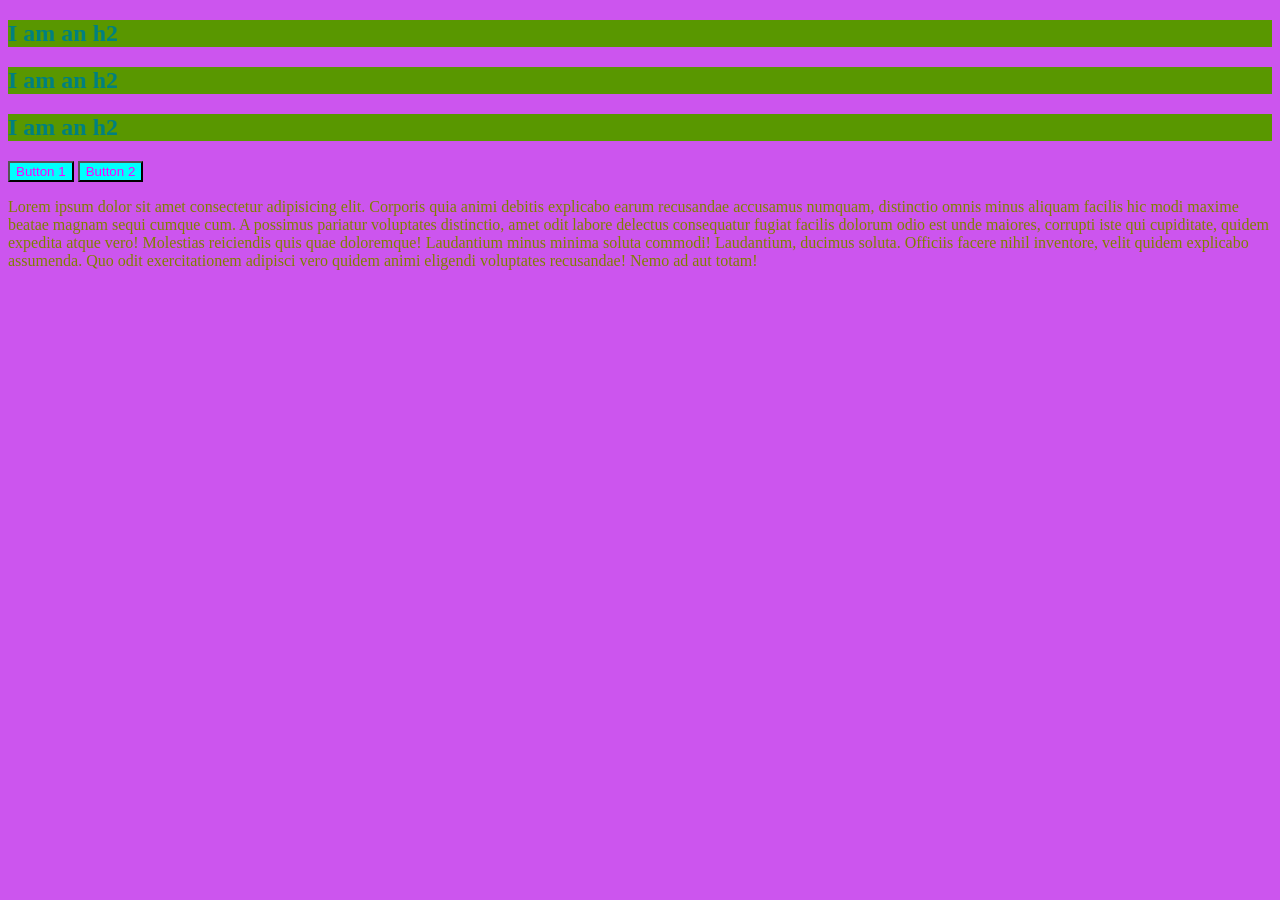
<file: 03-css-basics/index.html>
<!DOCTYPE html>
<html lang="en">

<head>
    <meta charset="UTF-8">
    <meta name="viewport" content="width=device-width, initial-scale=1.0">
    <title>Document</title>
    <link rel="stylesheet" href="app.css">
</head>

<body>
    <h2>I am an h2</h2>
    <h2>I am an h2</h2>
    <h2>I am an h2</h2>
    <button>Button 1</button>
    <button>Button 2</button>
    <p>Lorem ipsum dolor sit amet consectetur adipisicing elit. Corporis quia animi debitis explicabo earum recusandae accusamus numquam, distinctio omnis minus aliquam facilis hic modi maxime beatae magnam sequi cumque cum.
    A possimus pariatur voluptates distinctio, amet odit labore delectus consequatur fugiat facilis dolorum odio est unde maiores, corrupti iste qui cupiditate, quidem expedita atque vero! Molestias reiciendis quis quae doloremque!
    Laudantium minus minima soluta commodi! Laudantium, ducimus soluta. Officiis facere nihil inventore, velit quidem explicabo assumenda. Quo odit exercitationem adipisci vero quidem animi eligendi voluptates recusandae! Nemo ad aut totam!</p>
</body>

</html>
</file>
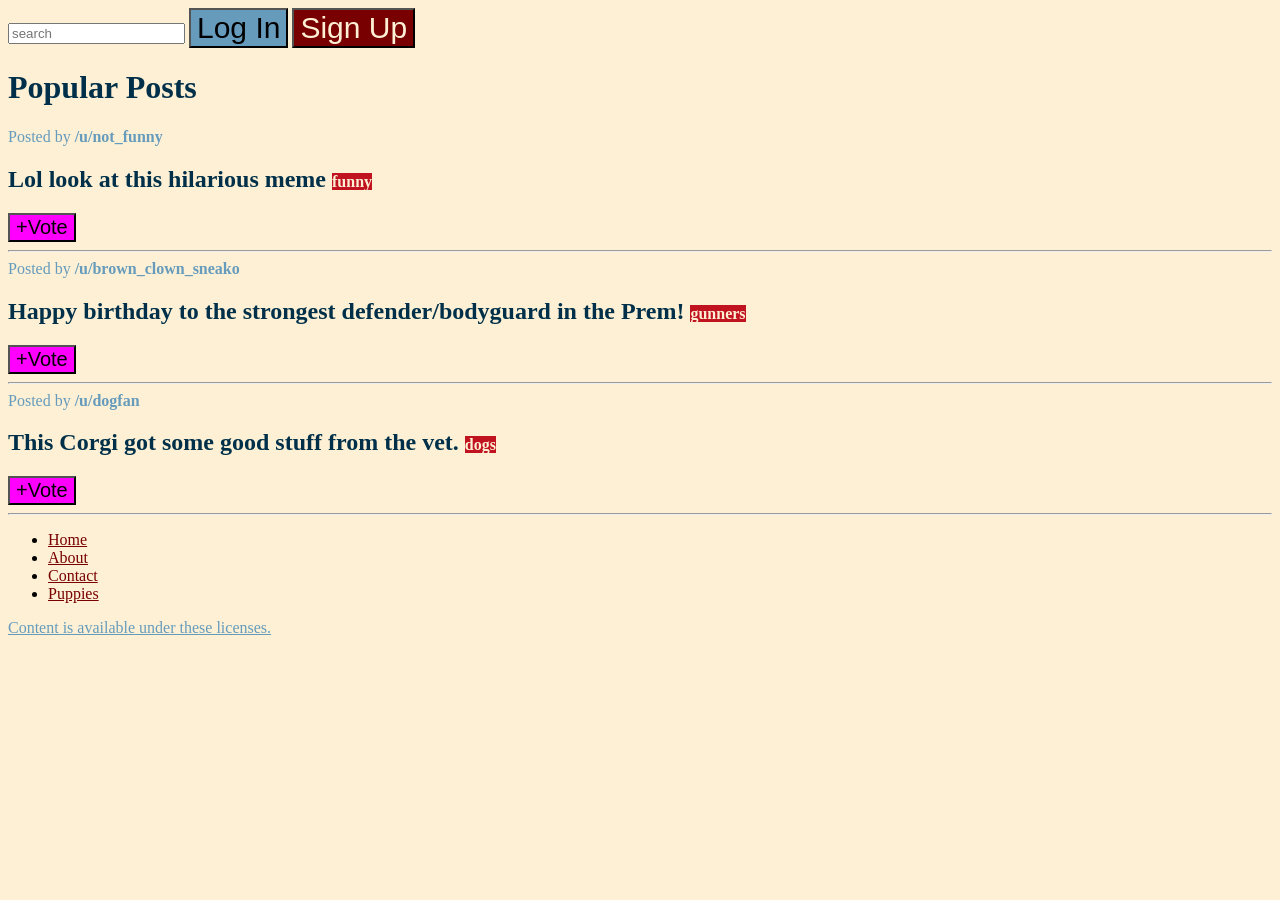
<file: 04-css_selectors/index.html>
<!DOCTYPE html>
<html lang="en">

<head>
    <meta charset="UTF-8">
    <meta name="viewport" content="width=device-width, initial-scale=1.0">
    <title>CSS Selectors</title>
    <link rel="stylesheet" href="app.css">
</head>

<body>
    <nav>
        <input type="text" placeholder="search">
        <button>Log In</button>
        <button id="signup">Sign Up</button>
    </nav>
    <main>
        <h1>Popular Posts</h1>
        <section class="post">
            <span>Posted by <a href="#213adas">/u/not_funny</a></span>
            <h2>Lol look at this hilarious meme <span  class="tag">funny</span></h2>
            <button>+Vote</button>
            <hr>
        </section>
        <section class="post">
            <span>Posted by <a href="#345adas">/u/brown_clown_sneako</a></span>
            <h2>Happy birthday to the strongest defender/bodyguard in the Prem! <span class="tag">gunners</span></h2>
            <button>+Vote</button>
            <hr>
        </section>
        <section class="post">
            <span>Posted by <a href="#981adas">/u/dogfan</a></span>
            <h2>This Corgi got some good stuff from the vet. <span class="tag">dogs</span></h2>
            <button>+Vote</button>
            <hr>
        </section>
    </main>
    <footer>
        <nav>
            <ul>
                <li>
                    <a href="#home">Home</a>
                </li>
                <li>
                    <a href="#about">About</a>
                </li>
                <li>
                    <a href="#contact">Contact</a>
                </li>
                <li>
                    <a href="#puppies">Puppies</a>
                </li>
            </ul>
        </nav>
        <a href="#license">Content is available under these licenses.</a>
    </footer>

</body>

</html>
</file>
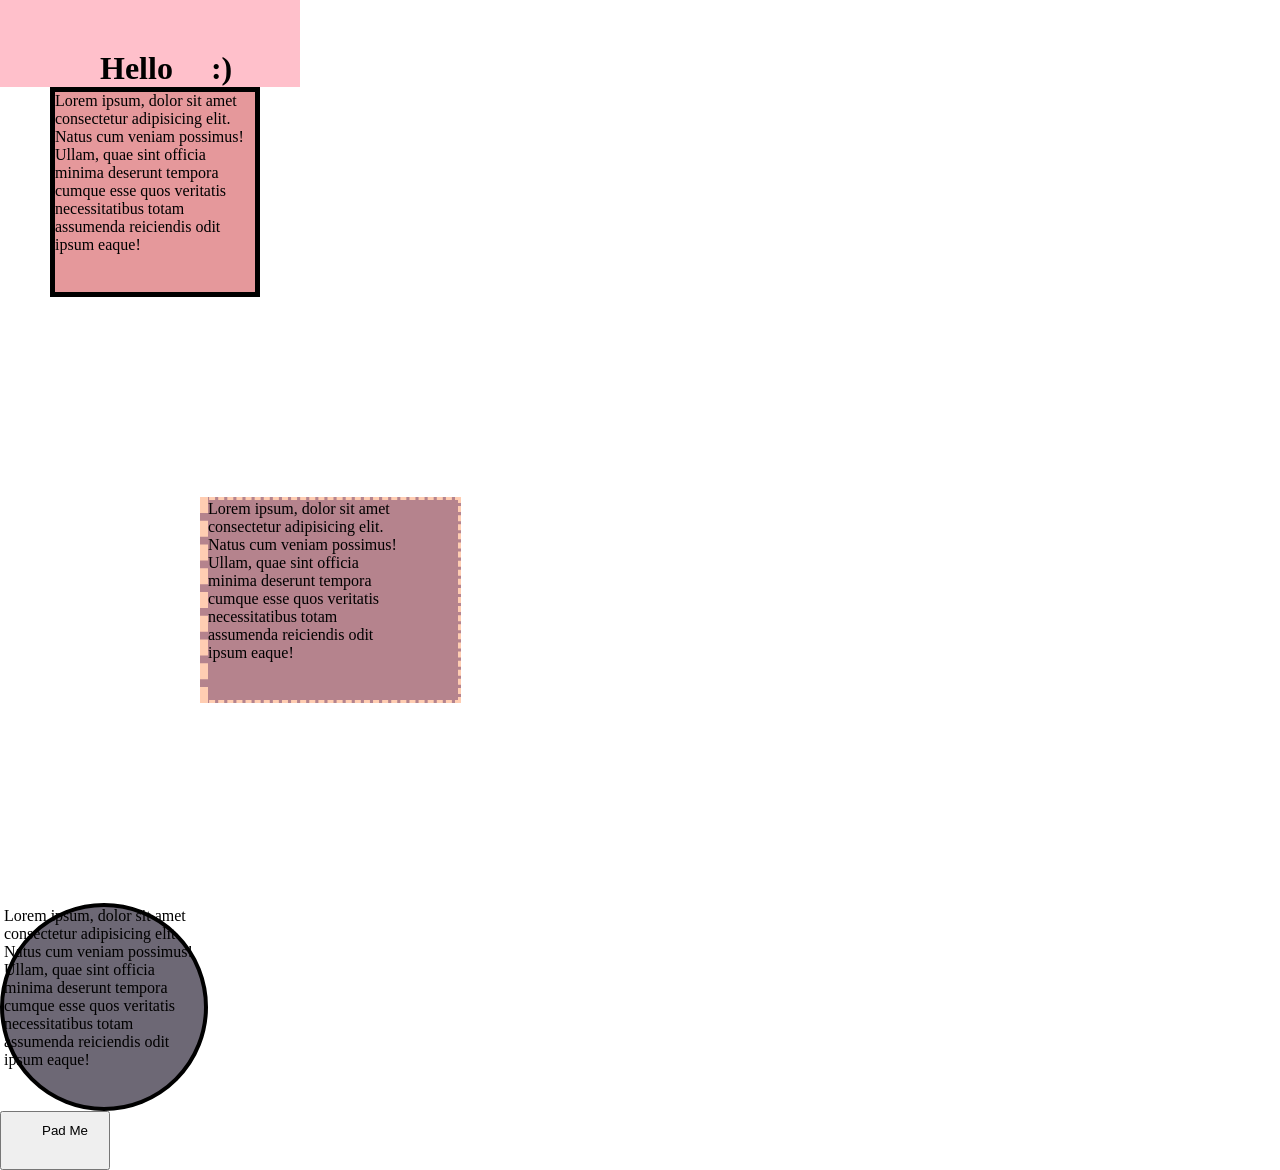
<file: 05-css_box_model/Demo1/index.html>
<!DOCTYPE html>
<html lang="en">

<head>
    <meta charset="UTF-8">
    <meta name="viewport" content="width=device-width, initial-scale=1.0">
    <title>Box Model Demo</title>
    <link rel="stylesheet" href="app.css">
</head>

<body>
    <h1>Hello <span>:)</span></h1>
    <div id="one">Lorem ipsum, dolor sit amet consectetur adipisicing elit. Natus cum veniam possimus! Ullam, quae sint officia
        minima deserunt tempora cumque esse quos veritatis necessitatibus totam assumenda reiciendis odit ipsum eaque!
    </div>
    <div id="two">Lorem ipsum, dolor sit amet consectetur adipisicing elit. Natus cum veniam possimus! Ullam, quae sint officia
        minima deserunt tempora cumque esse quos veritatis necessitatibus totam assumenda reiciendis odit ipsum eaque!
    </div>
    <div id="three">Lorem ipsum, dolor sit amet consectetur adipisicing elit. Natus cum veniam possimus! Ullam, quae sint officia
        minima deserunt tempora cumque esse quos veritatis necessitatibus totam assumenda reiciendis odit ipsum eaque!
    </div>

    <button>Pad Me</button>
</body>

</html>
</file>
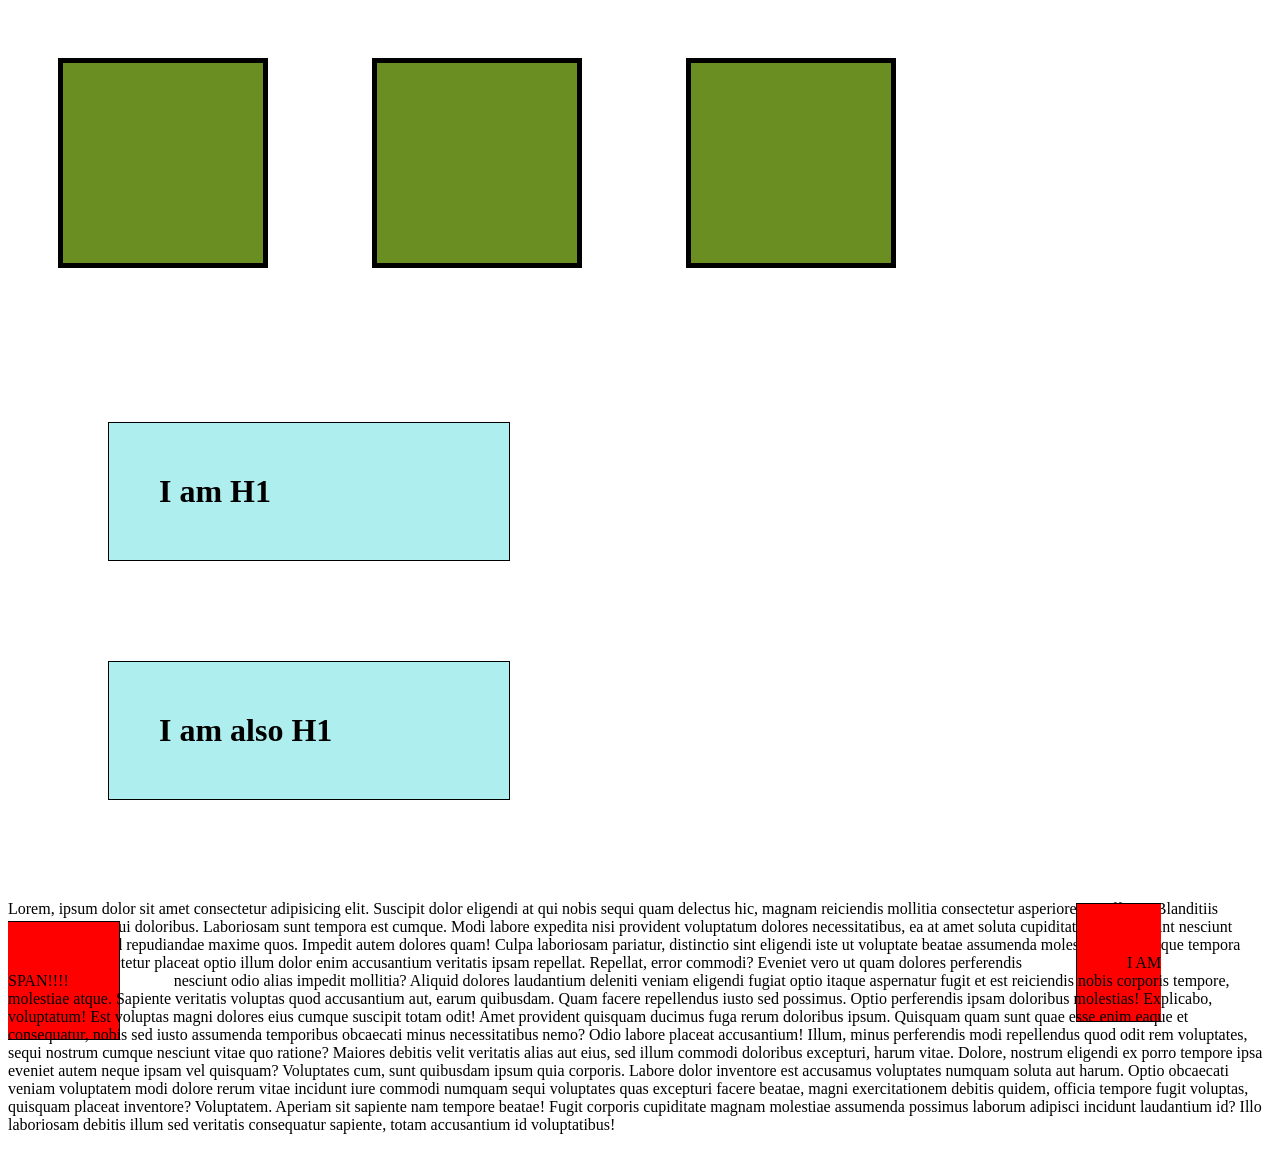
<file: 05-css_box_model/Demo2/index.html>
<!DOCTYPE html>
<html lang="en">
<head>
    <meta charset="UTF-8">
    <meta name="viewport" content="width=device-width, initial-scale=1.0">
    <title>Display Property</title>
    <link rel="stylesheet" href="app.css">
</head>
<body>
    <div></div>
    <div></div>
    <div></div>
    
    <h1>I am H1</h1>
    <h1>I am also H1</h1>

    <p>Lorem, ipsum dolor sit amet consectetur adipisicing elit. Suscipit dolor eligendi at qui nobis sequi quam delectus hic, magnam reiciendis mollitia consectetur asperiores in officia? Blanditiis consectetur eos qui doloribus.
    Laboriosam sunt tempora est cumque. Modi labore expedita nisi provident voluptatum dolores necessitatibus, ea at amet soluta cupiditate error incidunt nesciunt exercitationem ad repudiandae maxime quos. Impedit autem dolores quam!
    Culpa laboriosam pariatur, distinctio sint eligendi iste ut voluptate beatae assumenda molestiae ipsum atque tempora fugit error consectetur placeat optio illum dolor enim accusantium veritatis ipsam repellat. Repellat, error commodi?
    Eveniet vero ut quam dolores perferendis <span>I AM SPAN!!!!</span> nesciunt odio alias impedit mollitia? Aliquid dolores laudantium deleniti veniam eligendi fugiat optio itaque aspernatur fugit et est reiciendis nobis corporis tempore, molestiae atque.
    Sapiente veritatis voluptas quod accusantium aut, earum quibusdam. Quam facere repellendus iusto sed possimus. Optio perferendis ipsam doloribus molestias! Explicabo, voluptatum! Est voluptas magni dolores eius cumque suscipit totam odit!
    Amet provident quisquam ducimus fuga rerum doloribus ipsum. Quisquam quam sunt quae esse enim eaque et consequatur, nobis sed iusto assumenda temporibus obcaecati minus necessitatibus nemo? Odio labore placeat accusantium!
    Illum, minus perferendis modi repellendus quod odit rem voluptates, sequi nostrum cumque nesciunt vitae quo ratione? Maiores debitis velit veritatis alias aut eius, sed illum commodi doloribus excepturi, harum vitae.
    Dolore, nostrum eligendi ex porro tempore ipsa eveniet autem neque ipsam vel quisquam? Voluptates cum, sunt quibusdam ipsum quia corporis. Labore dolor inventore est accusamus voluptates numquam soluta aut harum.
    Optio obcaecati veniam voluptatem modi dolore rerum vitae incidunt iure commodi numquam sequi voluptates quas excepturi facere beatae, magni exercitationem debitis quidem, officia tempore fugit voluptas, quisquam placeat inventore? Voluptatem.
    Aperiam sit sapiente nam tempore beatae! Fugit corporis cupiditate magnam molestiae assumenda possimus laborum adipisci incidunt laudantium id? Illo laboriosam debitis illum sed veritatis consequatur sapiente, totam accusantium id voluptatibus!</p>
</body>
</html>
</file>
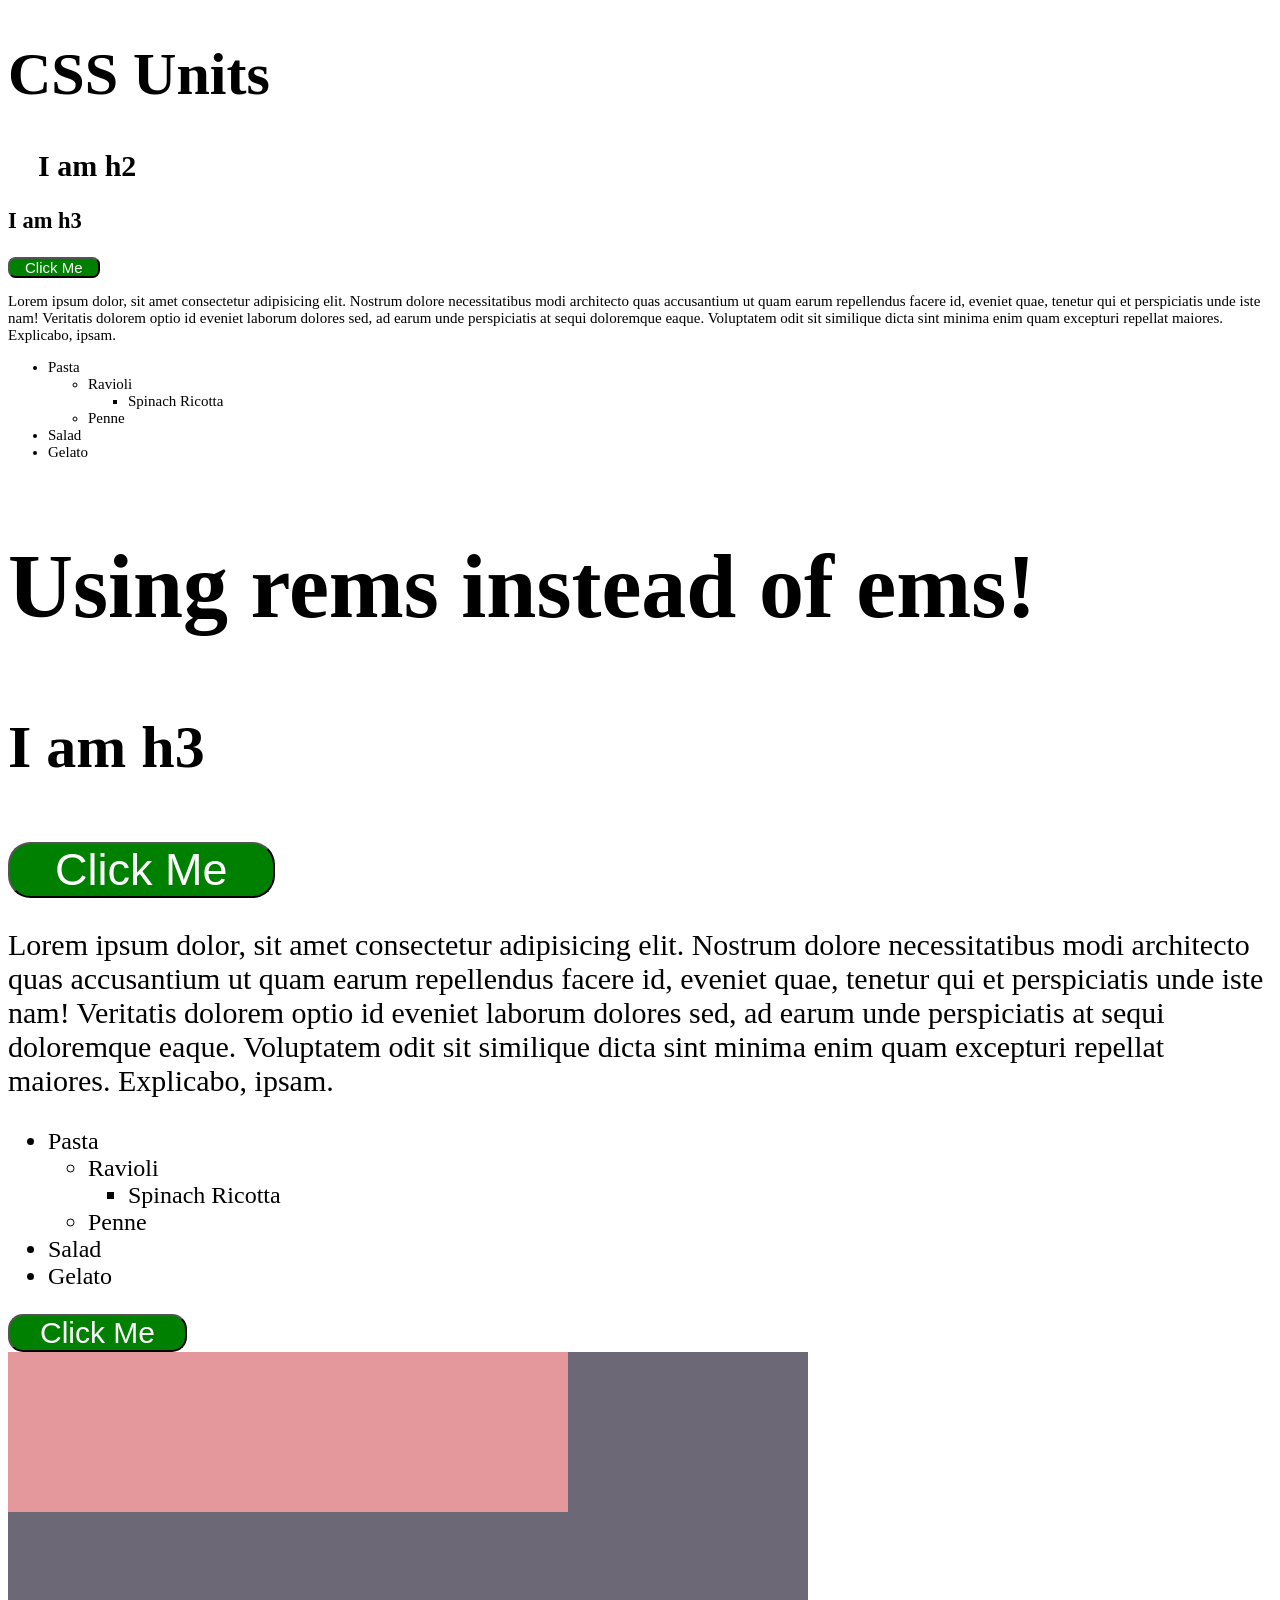
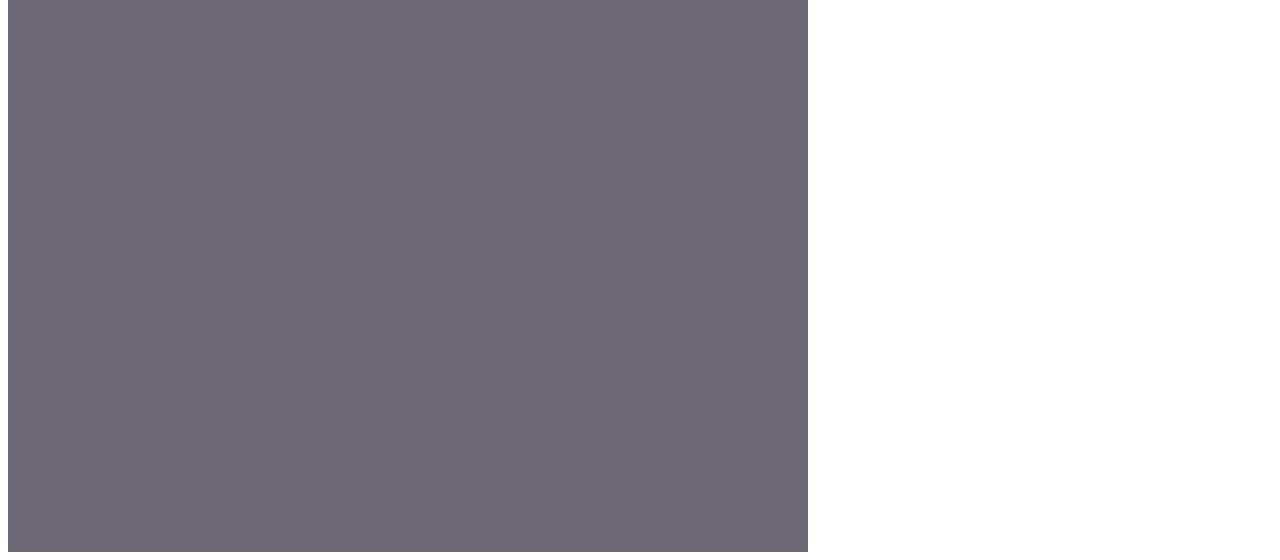
<file: 05-css_box_model/Demo3/index.html>
<!DOCTYPE html>
<html lang="en">

<head>
    <meta charset="UTF-8">
    <meta name="viewport" content="width=device-width, initial-scale=1.0">
    <title>CSS Units</title>
    <link rel="stylesheet" href="app.css">
</head>

<body>
    <h1>CSS Units</h1>
    <article id="ems">
        <h2>I am h2</h2>
        <h3>I am h3</h3>
        <button>Click Me</button>
        <p>Lorem ipsum dolor, sit amet consectetur adipisicing elit. Nostrum dolore necessitatibus modi architecto quas
            accusantium ut quam earum repellendus facere id, eveniet quae, tenetur qui et perspiciatis unde iste nam!
            Veritatis dolorem optio id eveniet laborum dolores sed, ad earum unde perspiciatis at sequi doloremque
            eaque. Voluptatem odit sit similique dicta sint minima enim quam excepturi repellat maiores. Explicabo,
            ipsam.</p>
        <ul>
            <li>
                Pasta
                <ul>
                    <li>
                        Ravioli
                        <ul>
                            <li>Spinach Ricotta</li>
                        </ul>
                    </li>
                    <li>Penne</li>
                </ul>
            </li>
            <li>Salad</li>
            <li>Gelato</li>
        </ul>
    </article>

    <article id="rems">
        <h2>Using rems instead of ems!</h2>
        <h3>I am h3</h3>
        <button>Click Me</button>
        <p>Lorem ipsum dolor, sit amet consectetur adipisicing elit. Nostrum dolore necessitatibus modi architecto quas
            accusantium ut quam earum repellendus facere id, eveniet quae, tenetur qui et perspiciatis unde iste nam!
            Veritatis dolorem optio id eveniet laborum dolores sed, ad earum unde perspiciatis at sequi doloremque
            eaque. Voluptatem odit sit similique dicta sint minima enim quam excepturi repellat maiores. Explicabo,
            ipsam.</p>
        <ul>
            <li>
                Pasta
                <ul>
                    <li>
                        Ravioli
                        <ul>
                            <li>Spinach Ricotta</li>
                        </ul>
                    </li>
                    <li>Penne</li>
                </ul>
            </li>
            <li>Salad</li>
            <li>Gelato</li>
        </ul>
    </article>
    <button>Click Me</button>
    <section id="percentages">
        <div></div>
    </section>
</body>

</html>
</file>
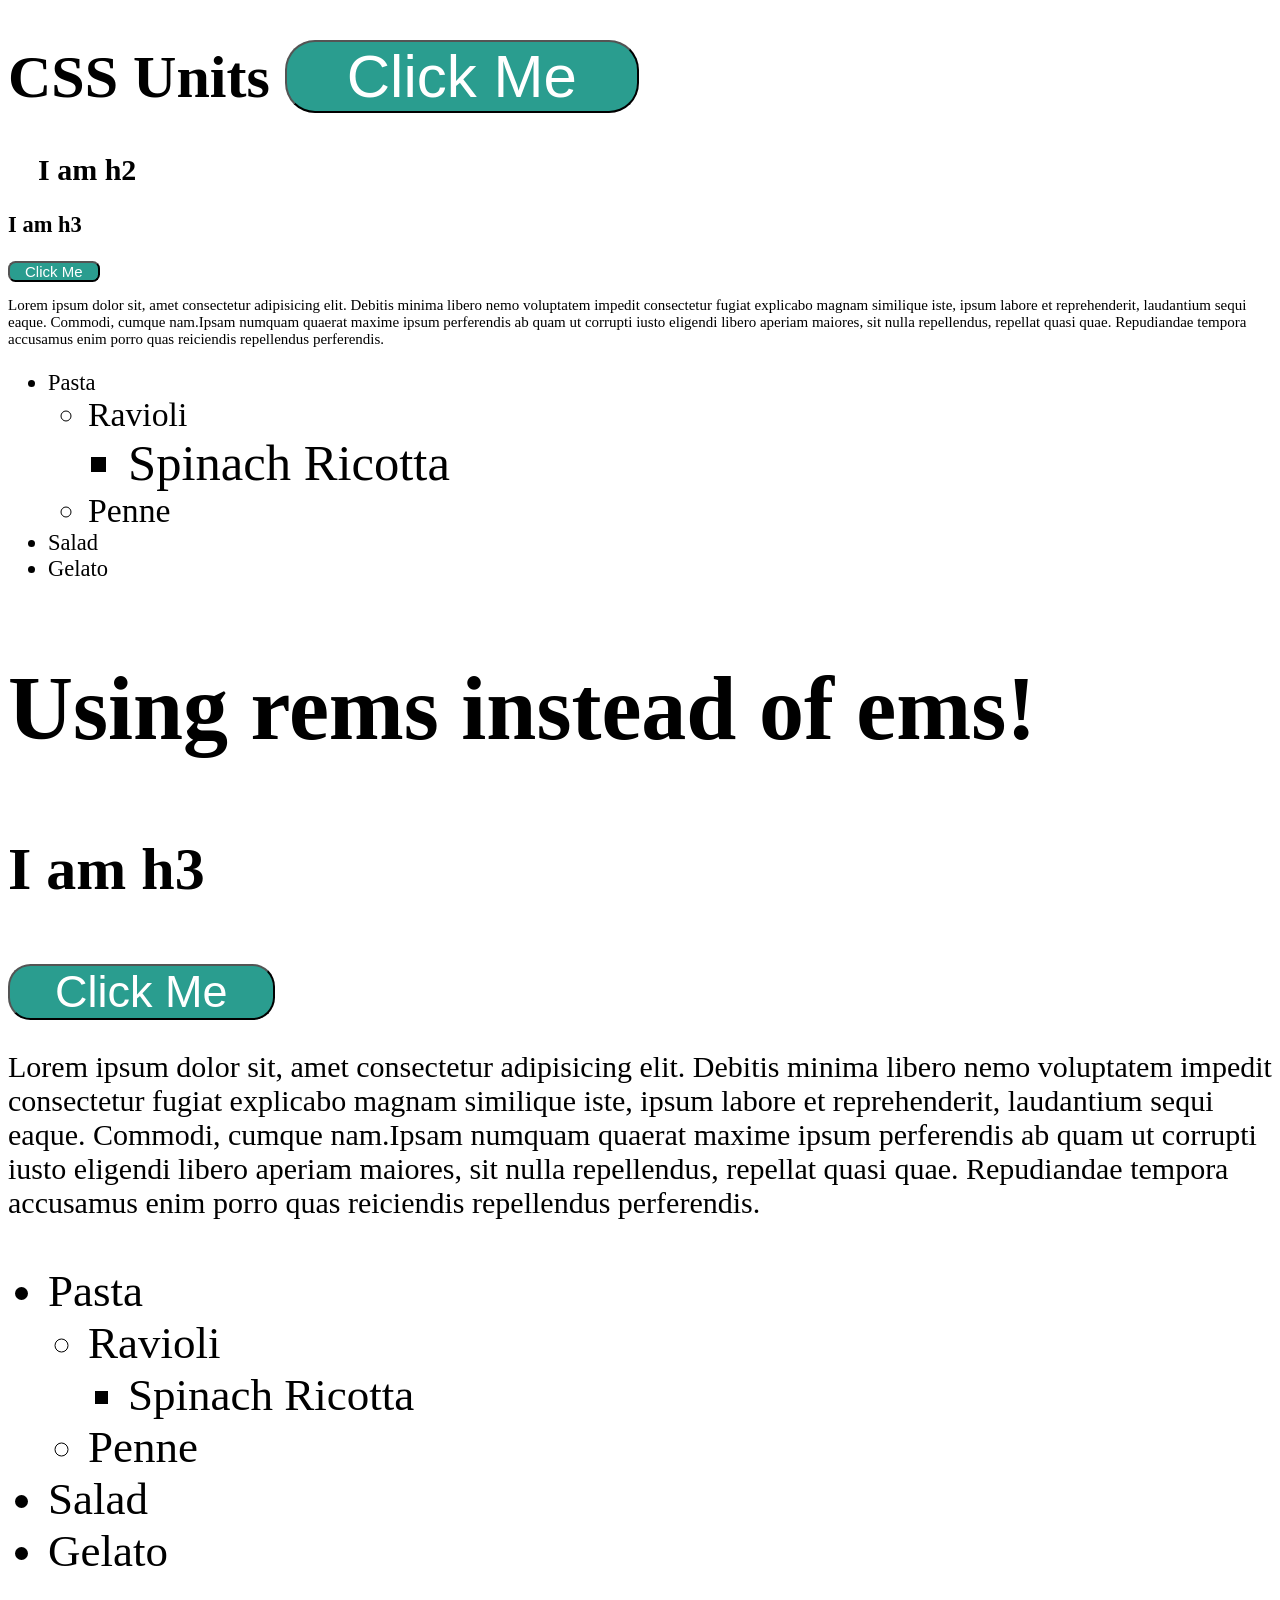
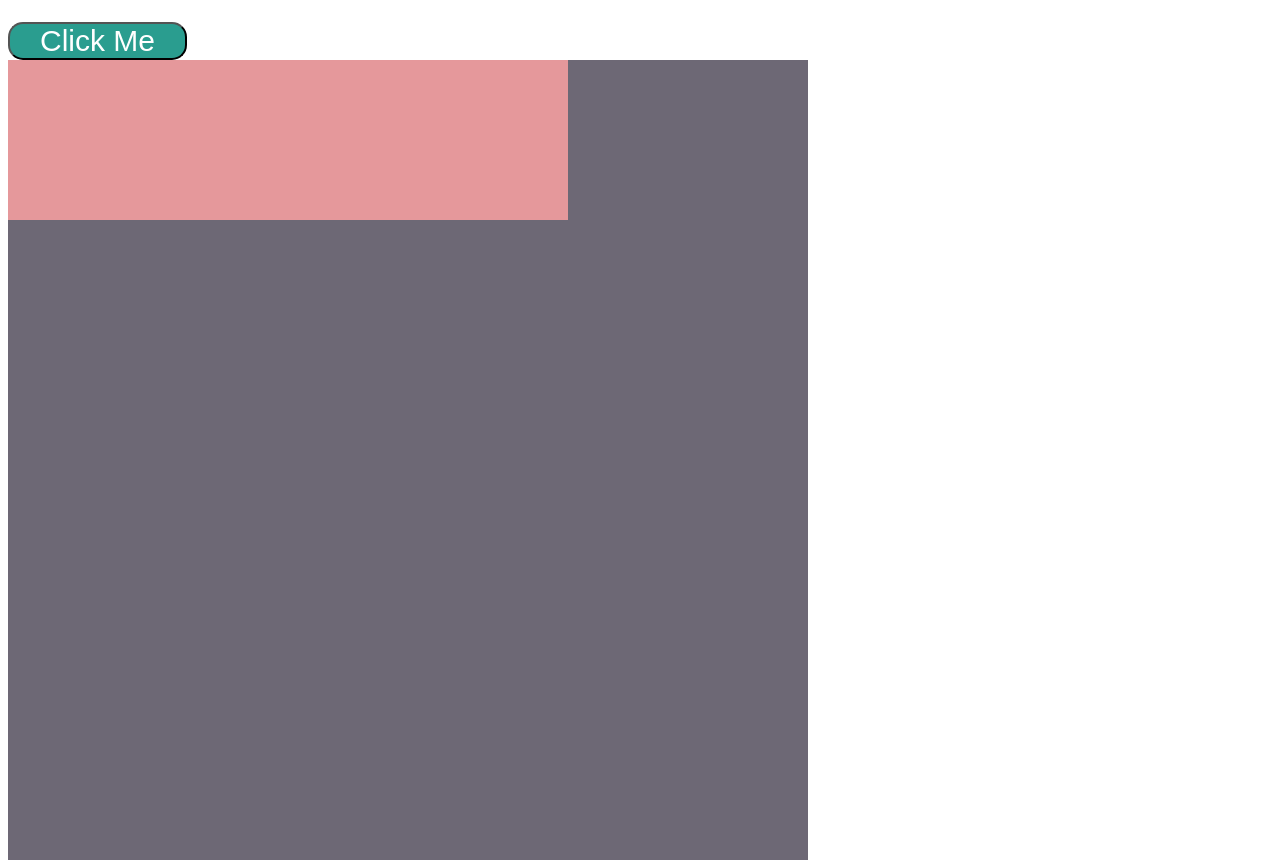
<file: 05-css_box_model/Units/index.html>
<!DOCTYPE html>
<html lang="en">

<head>
    <meta charset="UTF-8">
    <meta name="viewport" content="width=device-width, initial-scale=1.0">
    <title>CSS Units</title>
    <link rel="stylesheet" href="app.css">
</head>

<body>
    <h1>CSS Units <button>Click Me</button></h1>

    <article id="ems">
        <h2>I am h2</h2>
        <h3>I am h3</h3>
        <button>Click Me</button>
        <p>Lorem ipsum dolor sit, amet consectetur adipisicing elit. Debitis minima libero nemo voluptatem impedit
            consectetur fugiat explicabo magnam similique iste, ipsum labore et reprehenderit, laudantium sequi eaque.
            Commodi, cumque nam.Ipsam numquam quaerat maxime ipsum perferendis ab quam ut corrupti iusto eligendi libero
            aperiam maiores, sit nulla repellendus, repellat quasi quae. Repudiandae tempora accusamus enim porro quas
            reiciendis repellendus perferendis.</p>
        <ul>
            <li>
                Pasta
                <ul>
                    <li>
                        Ravioli
                        <ul>
                            <li>Spinach Ricotta</li>
                        </ul>
                    </li>
                    <li>Penne</li>
                </ul>
            </li>
            <li>Salad</li>
            <li>Gelato</li>
        </ul>
    </article>

    <article id="rems">
        <h2>Using rems instead of ems!</h2>
        <h3>I am h3</h3>
        <button>Click Me</button>
        <p>Lorem ipsum dolor sit, amet consectetur adipisicing elit. Debitis minima libero nemo voluptatem impedit
            consectetur fugiat explicabo magnam similique iste, ipsum labore et reprehenderit, laudantium sequi eaque.
            Commodi, cumque nam.Ipsam numquam quaerat maxime ipsum perferendis ab quam ut corrupti iusto eligendi libero
            aperiam maiores, sit nulla repellendus, repellat quasi quae. Repudiandae tempora accusamus enim porro quas
            reiciendis repellendus perferendis.</p>
        <ul>
            <li>
                Pasta
                <ul>
                    <li>
                        Ravioli
                        <ul>
                            <li>Spinach Ricotta</li>
                        </ul>
                    </li>
                    <li>Penne</li>
                </ul>
            </li>
            <li>Salad</li>
            <li>Gelato</li>
        </ul>
    </article>

    <button>Click Me</button>
    <section id="percentages">
        <div></div>
    </section>





</body>

</html>
</file>
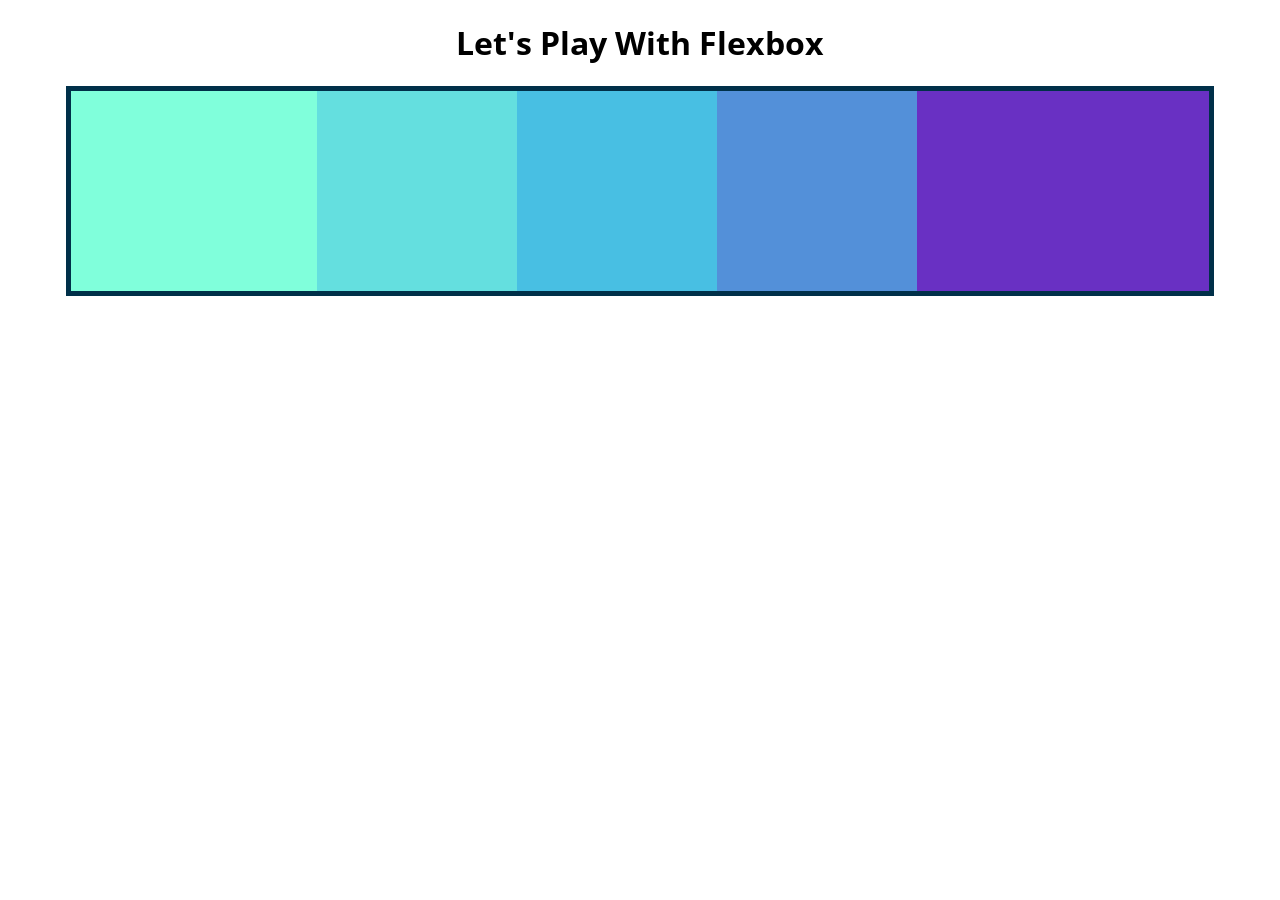
<file: 07-css_responsive_and_flexbox/Flexbox_Starter/index.html>
<!DOCTYPE html>
<html lang="en">

<head>
    <meta charset="UTF-8">
    <meta name="viewport" content="width=device-width, initial-scale=1.0">
    <title>Flexbox Playground</title>
    <link href="https://fonts.googleapis.com/css2?family=Open+Sans:wght@300&display=swap" rel="stylesheet">

    <link rel="stylesheet" href="app.css">
</head>

<body>
    <h1>Let's Play With Flexbox</h1>

    <section id="container">
        <div style="background-color: #80ffdb"></div>
        <div style="background-color: #64dfdf"></div>
        <div style="background-color: #48bfe3"></div>
        <div style="background-color: #5390d9"></div>
        <div style="background-color: #6930c3"></div>
    </section>

</body>

</html>
</file>
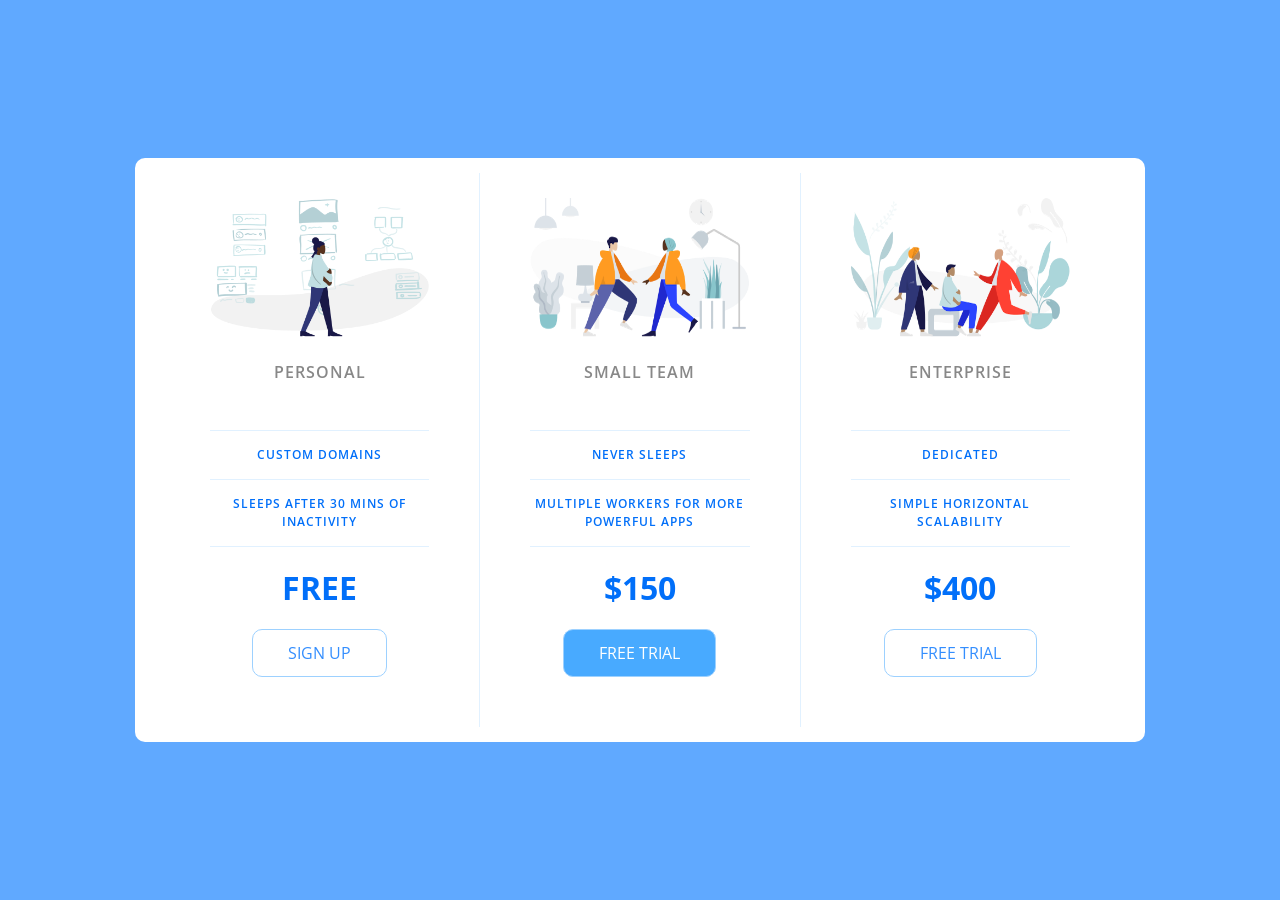
<file: 08-css_pricing_panel/PriceTable/index.html>
<!DOCTYPE html>
<html lang="en">

<head>
    <meta charset="UTF-8">
    <meta name="viewport" content="width=device-width, initial-scale=1.0">
    <title>Price Tiers</title>
    <link rel="stylesheet" href="https://fonts.googleapis.com/css?family=Open+Sans:400,600,700">
    <link rel="stylesheet" href="app.css">
</head>

<body>
    <div class="panel">

        <div class="pricing-plan">
            <img src="icons/icon1.png" alt="" class="pricing-img">
            <h2 class="pricing-header">Personal</h2>
            <ul class="pricing-features">
                <li class="pricing-features-item">Custom domains</li>
                <li class="pricing-features-item">Sleeps after 30 mins of inactivity</li>
            </ul>
            <span class="pricing-price">Free</span>
            <a href="#/" class="pricing-button">Sign up</a>
        </div>

        <div class="pricing-plan">
            <img src="icons/icon2.png" alt="" class="pricing-img">
            <h2 class="pricing-header">Small team</h2>
            <ul class="pricing-features">
                <li class="pricing-features-item">Never sleeps</li>
                <li class="pricing-features-item">Multiple workers for more powerful apps</li>
            </ul>
            <span class="pricing-price">$150</span>
            <a href="#/" class="pricing-button is-featured">Free trial</a>
        </div>

        <div class="pricing-plan">
            <img src="icons/icon3.png" alt="" class="pricing-img">
            <h2 class="pricing-header">Enterprise</h2>
            <ul class="pricing-features">
                <li class="pricing-features-item">Dedicated</li>
                <li class="pricing-features-item">Simple horizontal scalability</li>
            </ul>
            <span class="pricing-price">$400</span>
            <a href="#/" class="pricing-button">Free trial</a>
        </div>

    </div>

</body>

</html>
</file>
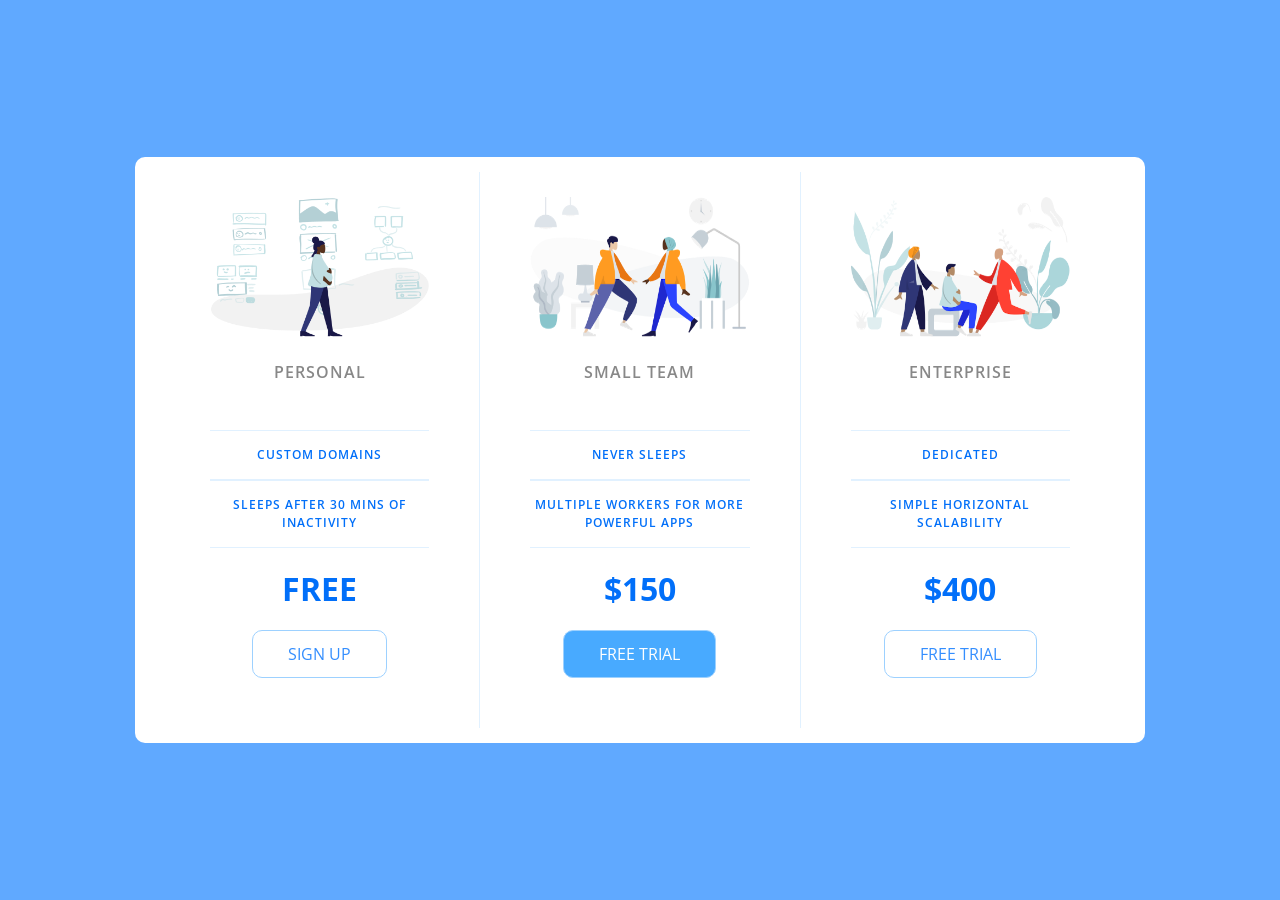
<file: 08-css_pricing_panel/PriceTableStarter/index.html>
<!DOCTYPE html>
<html lang="en">

<head>
    <meta charset="UTF-8">
    <meta name="viewport" content="width=device-width, initial-scale=1.0">
    <title>Price Tiers</title>
    <link rel="stylesheet" href="https://fonts.googleapis.com/css?family=Open+Sans:400,600,700">
    <link rel="stylesheet" href="app.css">
</head>

<body>
    <div class="panel pricing-table">

        <div class="pricing-plan">
            <img src="icons/icon1.png" alt="" class="pricing-img">
            <h2 class="pricing-header">Personal</h2>
            <ul class="pricing-features">
                <li class="pricing-features-item">Custom domains</li>
                <li class="pricing-features-item">Sleeps after 30 mins of inactivity</li>
            </ul>
            <span class="pricing-price">Free</span>
            <a href="#/" class="pricing-button">Sign up</a>
        </div>

        <div class="pricing-plan">
            <img src="icons/icon2.png" alt="" class="pricing-img">
            <h2 class="pricing-header">Small team</h2>
            <ul class="pricing-features">
                <li class="pricing-features-item">Never sleeps</li>
                <li class="pricing-features-item">Multiple workers for more powerful apps</li>
            </ul>
            <span class="pricing-price">$150</span>
            <a href="#/" class="pricing-button is-featured">Free trial</a>
        </div>

        <div class="pricing-plan">
            <img src="icons/icon3.png" alt="" class="pricing-img">
            <h2 class="pricing-header">Enterprise</h2>
            <ul class="pricing-features">
                <li class="pricing-features-item">Dedicated</li>
                <li class="pricing-features-item">Simple horizontal scalability</li>
            </ul>
            <span class="pricing-price">$400</span>
            <a href="#/" class="pricing-button">Free trial</a>
        </div>

    </div>

</body>

</html>
</file>
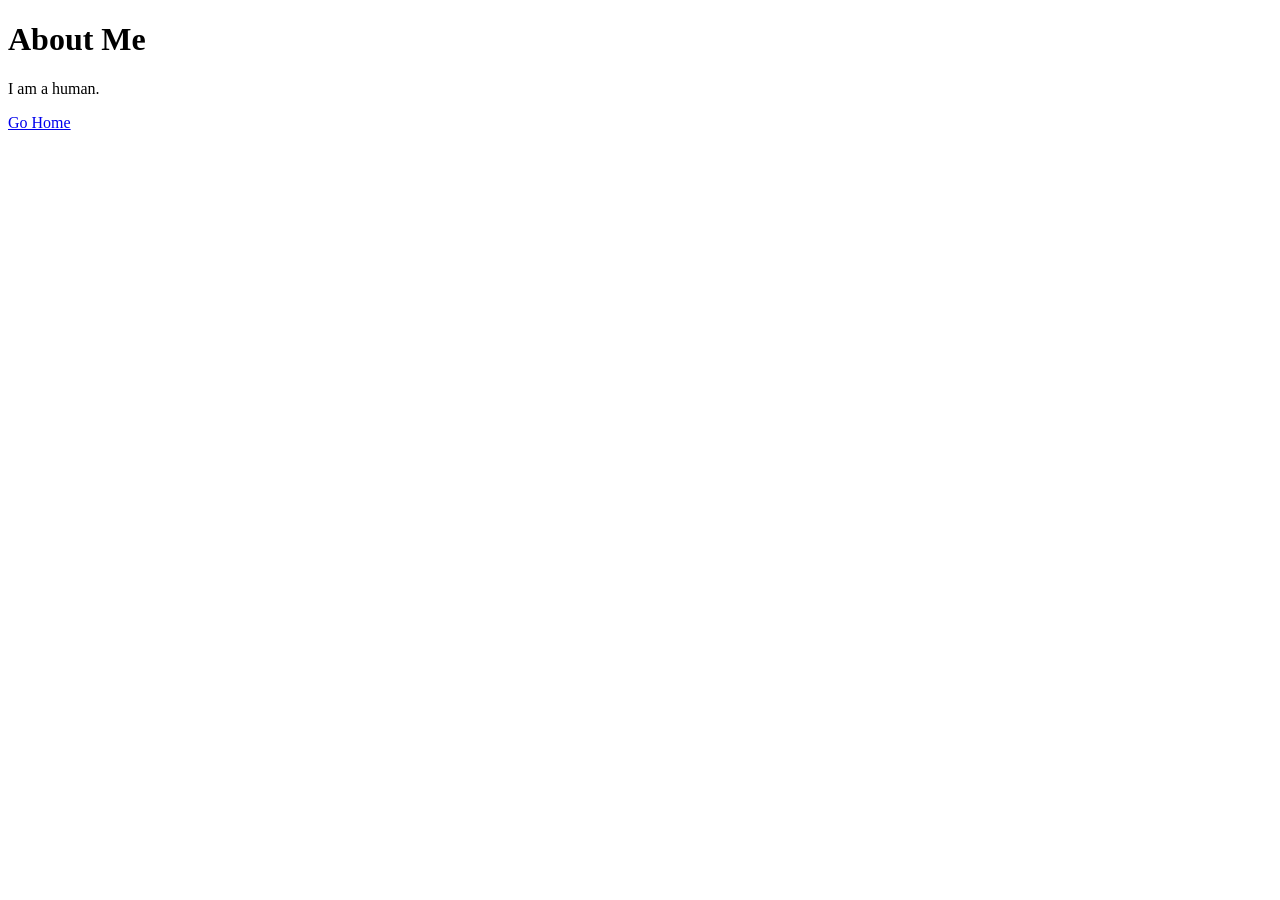
<file: 01-html_intro/about.html>
<!DOCTYPE html>
<html lang="en">
<head>
    <meta charset="UTF-8">
    <meta name="viewport" content="width=device-width, initial-scale=1.0">
    <title>About Page</title>
</head>
<body>
    <h1>About Me</h1>
    <p>I am a human.</p>
    <a href="chicken.html">Go Home</a>
</body>
</html>
</file>
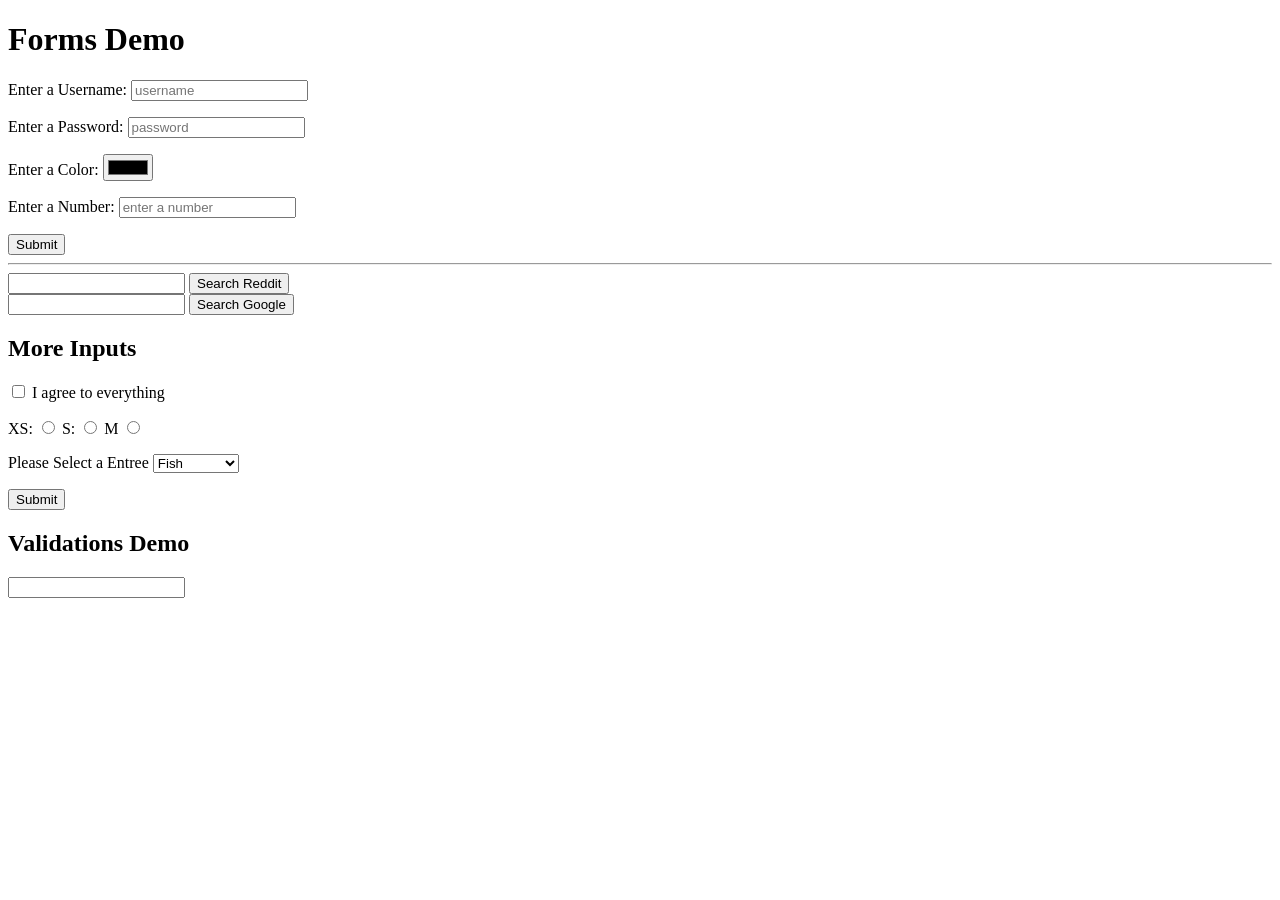
<file: 02-html_forms_and_tables/forms.html>
<!DOCTYPE html>
<html lang="en">

<head>
    <meta charset="UTF-8">
    <meta name="viewport" content="width=device-width, initial-scale=1.0">
    <title>Forms Demo</title>
</head>

<body>
    <h1>Forms Demo</h1>

    <form action="/tacos">
        <p>
            <label for="username">Enter a Username:</label>
            <input id="username" type="text" placeholder="username" name="username">
        </p>
        <p>
            <label for="password">Enter a Password:</label>
            <input id="password" type="password" placeholder="password" name="password">
        </p>
        <p>
            <label for="color">Enter a Color:</label>
            <input id="color" type="color" name="color">
        </p>
        <p>
            <label for="number">Enter a Number:</label>
            <input id="number" type="number" placeholder="enter a number" name="num">
        </p>
        <button>Submit</button>
    </form>
    <hr>
    <form action="https://www.reddit.com/search">
        <input type="text" name="q">
        <button>Search Reddit</button>
    </form>
    <form action="https://www.google.com/search">
        <input type="text" name="q">
        <button>Search Google</button>
    </form>

    <h2>More Inputs</h2>
    <form action="/birds">
        <input type="checkbox" name="agree_tos" id="agree">
        <label for="agree">I agree to everything</label>
        <p>
            <label for="xs">XS:</label>
            <input type="radio" name="size" id="xs" value="xs">
            <label for="s">S:</label>
            <input type="radio" name="size" id="s" value="s">
            <label for="m">M</label>
            <input type="radio" name="size" id="m" value="m">
        </p>
        <p>
            <label for="meal">Please Select a Entree</label>
            <select name="meal" id="meal">
                <option value="fist">Fish</option>
                <option value="veg">Vegetarian</option>
                <option value="steak">Steak</option>
            </select>
        </p>
        <button>Submit</button>
    </form>

    <h2>Validations Demo</h2>
    <form action="/dummy">
        <input type="text">
    </form>
</body>

</html>
</file>
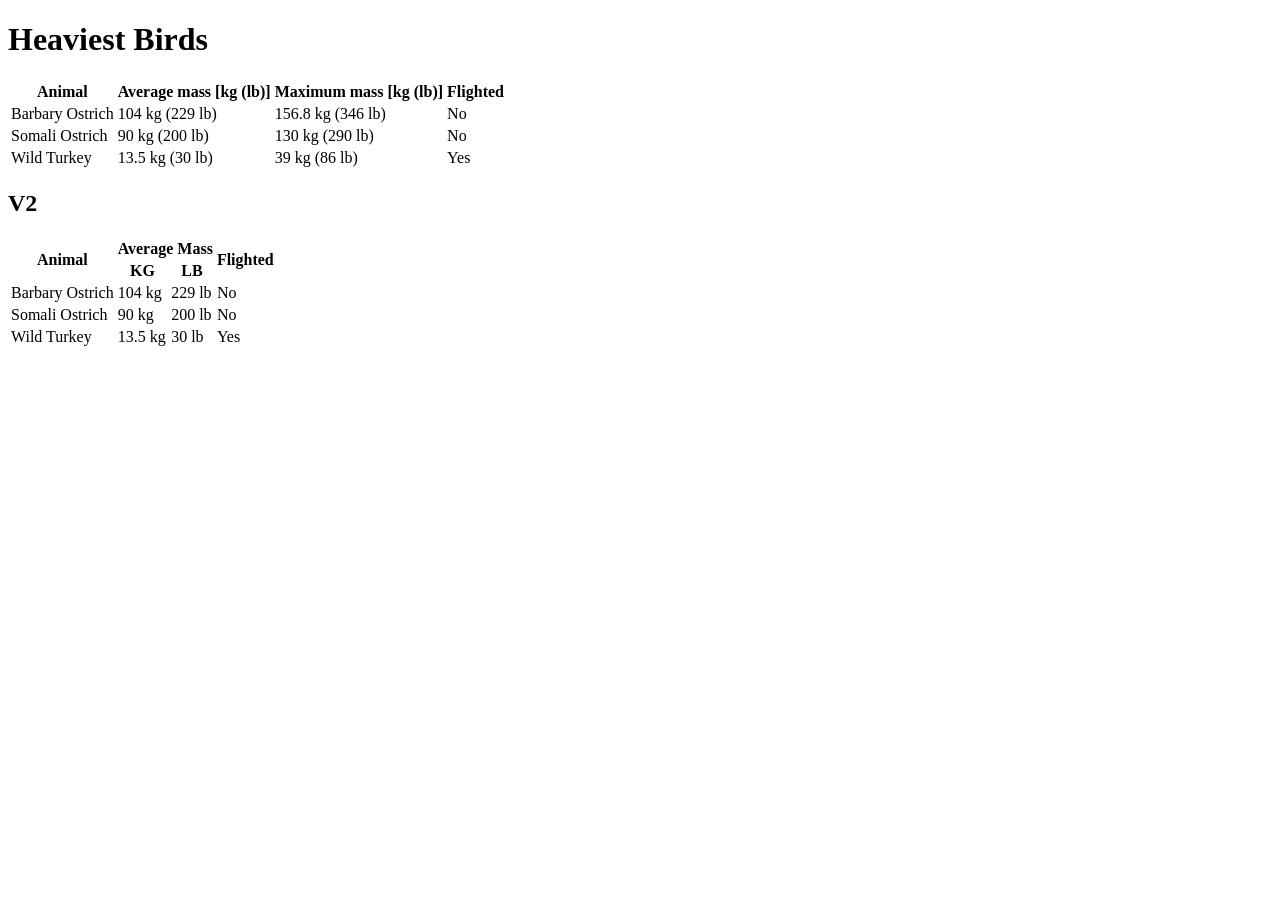
<file: 02-html_forms_and_tables/heaviest_birds.html>
<!DOCTYPE html>
<html lang="en">

<head>
    <meta charset="UTF-8">
    <meta name="viewport" content="width=device-width, initial-scale=1.0">
    <title>Heaviest Birds Table</title>
</head>

<body>
    <h1>Heaviest Birds</h1>
    <table>
        <thead>
            <tr>
                <th>Animal</th>
                <th>Average mass [kg (lb)]</th>
                <th>Maximum mass [kg (lb)]</th>
                <th>Flighted</th>
            </tr>
        </thead>
        <tbody>
            <tr>
                <td>Barbary Ostrich</td>
                <td>104 kg (229 lb)</td>
                <td>156.8 kg (346 lb)</td>
                <td>No</td>
            </tr>
            <tr>
                <td>Somali Ostrich</td>
                <td>90 kg (200 lb)</td>
                <td>130 kg (290 lb)</td>
                <td>No</td>
            </tr>
            <tr>
                <td>Wild Turkey</td>
                <td>13.5 kg (30 lb)</td>
                <td>39 kg (86 lb)</td>
                <td>Yes</td>
            </tr>
        </tbody>
    </table>

    <h2>V2</h2>
    <table>
        <thead>
            <tr>
                <th rowspan="2">Animal</th>
                <th colspan="2">Average Mass</th>
                <th rowspan="2">Flighted</th>
            </tr>
            <tr>
                <th>KG</th>
                <th>LB</th>
            </tr>
        </thead>
        <tbody>
            <tr>
                <td>Barbary Ostrich</td>
                <td>104 kg</td>
                <td>229 lb</td>
                <td>No</td>
            </tr>
            <tr>
                <td>Somali Ostrich</td>
                <td>90 kg</td>
                <td>200 lb</td>
                <td>No</td>
            </tr>
            <tr>
                <td>Wild Turkey</td>
                <td>13.5 kg</td>
                <td>30 lb</td>
                <td>Yes</td>
            </tr>
        </tbody>
    </table>
</body>

</html>
</file>
<file: 03-css-basics/app.css>
h2 {
    color: teal;
    background-color: rgb(89, 151, 0);
}

button {
    background-color: cyan;
    color: magenta;
}

p {
    color: olive;
}

body {
    background-color: #c5e;
}
</file>
<file: 04-css_selectors/app.css>
/* universal selector */
/* * {
    background-color: cyan;
} */

body {
    background-color: #fdf0d5;
}

/* element selector */
button {
    font-size: 30px;
    background-color: #669bbc;
}

h1, h2 {
    color: #003049;
}

/* Id selector, can only be used once */
#signup {
    background-color: #780000;
    color: #fdf0d5;
}

span {
    color: #669bbc;
}

/* Class selector */
.tag {
    background-color: #c1121f;
    color:#fdf0d5;
    font-size: 16px;
}

/* Descendent selector */
.post a {
    color: #669bbc;
    font-weight: 700;
    text-decoration: none;
}

footer a {
    color: #780000;
}

h2 + button {
    font-size: 20px;
    background-color: magenta;
}

/* Direct descendent selector */
footer > a {
    color: #669bbc;
}

button:hover {
    background-color: #e63946;
    color: #fdf0d5;
}

.post a:hover {
    text-decoration: underline;
}

.post button:active {
    background-color: #669bbc;
}
</file>
<file: 05-css_box_model/Demo1/app.css>
body {
    margin: 0;
}

div {
    width: 200px;
    height: 200px;
}

span {
    margin-left: 30px;
    margin-top: 30px;
}

h1 {
    background-color: pink;
    width: 200px;
    padding-left: 100px;
    padding-top: 50px;
    margin: 0;
}

#one {
    background-color: #e5989b;
    border-width: 5px;
    border-color: black;
    border-style: solid;
    /* box-sizing: border-box; */
    margin-left: 50px;
    margin-bottom: 100px;
}

#two {
    background-color: #b5838d;
    border-color: #ffcdb2;
    border-width: 3px;
    border-style: dashed;
    border-left-width: 8px;
    padding-right: 50px;
    margin: 200px;
}

#three {
    background-color: #6d6875;
    border: 4px solid black;
    border-radius: 50%;
}

button {
    padding: 10px 20px 30px 40px;
}
</file>
<file: 05-css_box_model/Demo2/app.css>
span {
    background: red;
    border: 1px solid black;
    width: 500px;
    padding: 50px;
    margin: 50px;
}

h1 {
    background: paleturquoise;
    border: 1px solid black;
    width: 300px;
    padding: 50px;
    margin: 100px;
}

div {
    height: 200px;
    width: 200px;
    background-color: olivedrab;
    border: 5px solid black;
    display: inline-block;
    margin: 50px;
}
</file>
<file: 05-css_box_model/Demo3/app.css>
html {
    font-size: 30px;
}

#percentages {
    background-color: #6d6875;
    width: 800px;
    height: 800px;
}

#percentages div {
    background-color: #e5989b;
    width: 70%;
    height: 20%;
}

section {
    background-color: #6d6875;
    width: 400px;
    height: 800px;
}

#ems h2 {
    font-size: 2em;
    margin-left: 1em;
}

#ems h3 { 
    font-size: 1.5em;
}

#ems p {
    font-size: 1em;
}

#ems {
    font-size: 15px;
}

button {
    font-size: 1em;
    padding: 0 1em;
    border-radius: 0.5em;
    background-color: green;
    color: white;
}

#rems h2 {
    font-size: 3rem;
}

#rems h3 {
    font-size: 2rem;
}

#rems ul {
    font-size: 0.8rem;
}

#rems button {
    font-size: 1.5rem;
}
</file>
<file: 05-css_box_model/Units/app.css>
html {
    font-size: 30px;
}
#percentages {
    background-color: #6d6875;
    width: 800px;
    height: 800px;
}

#percentages div {
    background-color:#e5989b;
    width: 70%;
    height: 20%;
}


#ems h2 {
    font-size: 2em;
    margin-left: 1em;
}
#ems h3 {
    font-size: 1.5em;
}
#ems p {
    font-size: 1em;
}

#ems {
    font-size: 15px;
}

#ems ul {
    font-size: 1.5em;
}

button {
    font-size: 1em;
    padding: 0 1em;
    border-radius: 0.5em;
    background-color: #2a9d8f;
    color: white;
}


#rems h2{
    font-size: 3rem;
}
#rems h3{
    font-size: 2rem;
}
#rems ul{
    font-size: 1.5rem;
}

#rems button{
    font-size: 1.5rem;
}
</file>
<file: 07-css_responsive_and_flexbox/Flexbox_Starter/app.css>
body {
    font-family: 'Open Sans', sans-serif;
}
h1 {
    text-align: center;
}

#container {
    background-color: #003049;
    width: 90%;
    /* height: 500px; */
    margin: 0 auto;
    border: 5px solid #003049;
    display: flex;
    flex-direction: row;
    justify-content: center;
    flex-wrap: wrap;
}

#container div {
    width: 200px;
    height: 200px;
    text-align: center;
    flex-basis: 200px;
}

div:nth-of-type(1) {
    flex-grow: 1;
}

div:nth-of-type(5) {
    flex-grow: 2;
}
</file>
<file: 08-css_pricing_panel/PriceTable/app.css>
/* http://meyerweb.com/eric/tools/css/reset/ 
   v2.0 | 20110126
   License: none (public domain)
*/

html, body, div, span, applet, object, iframe,
h1, h2, h3, h4, h5, h6, p, blockquote, pre,
a, abbr, acronym, address, big, cite, code,
del, dfn, em, img, ins, kbd, q, s, samp,
small, strike, strong, sub, sup, tt, var,
b, u, i, center,
dl, dt, dd, ol, ul, li,
fieldset, form, label, legend,
table, caption, tbody, tfoot, thead, tr, th, td,
article, aside, canvas, details, embed, 
figure, figcaption, footer, header, hgroup, 
menu, nav, output, ruby, section, summary,
time, mark, audio, video {
	margin: 0;
	padding: 0;
	border: 0;
	font-size: 100%;
	font: inherit;
	vertical-align: baseline;
}
/* HTML5 display-role reset for older browsers */
article, aside, details, figcaption, figure, 
footer, header, hgroup, menu, nav, section {
	display: block;
}
body {
	line-height: 1;
}
ol, ul {
	list-style: none;
}
blockquote, q {
	quotes: none;
}
blockquote:before, blockquote:after,
q:before, q:after {
	content: '';
	content: none;
}
table {
	border-collapse: collapse;
	border-spacing: 0;
}

html {
  box-sizing: border-box;
  font-family: 'Open Sans', sans-serif;
}

body {
  background-color: #60a9ff;
  display: flex;
  justify-content: center;
  align-items: center;
  min-height: 100vh;
}

.panel {
  background-color: white;
  border-radius: 10px;
  padding: 15px 25px;
  width: 100%;
  max-width: 960px;
  display: flex;
  flex-direction: column;
  text-align: center;
  text-transform: uppercase;
}

.pricing-plan {
  border-bottom: 1px solid #e1f1ff;
}
.pricing-plan:last-child {
  border-bottom: none;
}

.pricing-img {
  margin-bottom: 25px;
  max-width: 100%;
}

.pricing-header {
  color: #888;
  font-weight: 600;
  letter-spacing: 1px;
}

.pricing-features {
  margin: 50px 0 25px;
  color: #016ff9;
}

.pricing-features-item {
  font-weight: 600;
  letter-spacing: 1px;
  font-size: 12px;
  line-height: 1.5;
  padding: 15px 0;
  border-top: 1px solid #e1f1ff;
}

.pricing-features-item:last-child{
  border-bottom: 1px solid #e1f1ff;
}

.pricing-price {
  color: #016ff9; 
  display: block;
  font-size: 32px;
  font-weight: 700;
}

.pricing-button {
  border: 1px solid #9dd1ff;
  border-radius: 10px;
  color: #348efe;
  display: inline-block;
  padding: 15px 35px;
  text-decoration: none;
  margin: 25px 0;
  transition: background-color 200ms ease-in-out;
}

.pricing-button:hover, .pricing-button:focus {
  background-color: #e1f1ff;
}

.pricing-button.is-featured {
  background-color: #48aaff;
  color: white;
}

.pricing-button.is-featured:hover, .pricing-button.is-featured:focus{
  background-color: #269aff;
  color: white;
}


@media (min-width: 900px){
  .panel {
    flex-direction: row;
  }
  .pricing-plan {
    border-bottom: none;
    border-right: 1px solid #e1f1ff;
    padding: 25px 50px;
  }
  .pricing-plan:last-child {
    border-right: none;
  }
}
</file>
<file: 08-css_pricing_panel/PriceTableStarter/app.css>
/* CSS Reset */
/* http://meyerweb.com/eric/tools/css/reset/ 
   v2.0 | 20110126
   License: none (public domain)
*/

html,
body,
div,
span,
applet,
object,
iframe,
h1,
h2,
h3,
h4,
h5,
h6,
p,
blockquote,
pre,
a,
abbr,
acronym,
address,
big,
cite,
code,
del,
dfn,
em,
img,
ins,
kbd,
q,
s,
samp,
small,
strike,
strong,
sub,
sup,
tt,
var,
b,
u,
i,
center,
dl,
dt,
dd,
ol,
ul,
li,
fieldset,
form,
label,
legend,
table,
caption,
tbody,
tfoot,
thead,
tr,
th,
td,
article,
aside,
canvas,
details,
embed,
figure,
figcaption,
footer,
header,
hgroup,
menu,
nav,
output,
ruby,
section,
summary,
time,
mark,
audio,
video {
    margin: 0;
    padding: 0;
    border: 0;
    font-size: 100%;
    font: inherit;
    vertical-align: baseline;
}

/* HTML5 display-role reset for older browsers */
article,
aside,
details,
figcaption,
figure,
footer,
header,
hgroup,
menu,
nav,
section {
    display: block;
}

body {
    line-height: 1;
}

ol,
ul {
    list-style: none;
}

blockquote,
q {
    quotes: none;
}

blockquote:before,
blockquote:after,
q:before,
q:after {
    content: '';
    content: none;
}

table {
    border-collapse: collapse;
    border-spacing: 0;
}

/* Styling Starts here */
html {
    box-sizing: border-box;
    font-family: 'Open Sans', sans-serif;
}

body {
    background-color: #60a9ff;
    display: flex;
    justify-content: center;
    align-items: center;
    min-height: 100vh;
}

.panel {
    background-color: white;
    border-radius: 10px;
    padding: 15px 25px;
    width: 100%;
    max-width: 960px;
    display: flex;
    flex-direction: column;
    text-align: center;
    text-transform: uppercase;
}

.pricing-plan {
    border-bottom: 1px solid #e1f1ff;
}

.pricing-plan:last-child {
    border-bottom: none;
}

.pricing-img {
    margin-bottom: 25px;
    max-width: 100%;
}

.pricing-header {
    color: #888;
    font-weight: 600;
    letter-spacing: 1px;
}

.pricing-features {
    margin: 50px 0 25px;
    color: #016ff9;
}

.pricing-features-item {
    font-weight: 600;
    letter-spacing: 1px;
    font-size: 12px;
    line-height: 1.5;
    padding: 15px 0;
    border-top: 1px solid #e1f1ff;
}

.pricing-features-item {
    border-bottom: 1px solid #e1f1ff;
}

.pricing-price {
    color: #016ff9;
    display: block;
    font-size: 32px;
    font-weight: 700;
}

.pricing-button {
    border: 1px solid #9dd1ff;
    border-radius: 10px;
    color: #348efe;
    display: inline-block;
    padding: 15px 35px;
    text-decoration: none;
    margin: 25px 0;
    transition: background-color 200ms ease-in-out;
}

.pricing-button:hover, .pricing-button:focus {
    background-color: #e1f1ff;
}

.pricing-button.is-featured {
    background-color: #48aaff;
    color: white;
}

.pricing-button.is-featured:hover, .pricing-button.is-featured:focus{
    background-color: #269aff;
    color: white;
}

@media (min-width: 900px) {
    .panel {
        flex-direction: row;
    }
    .pricing-plan {
        border-bottom: none;
        border-right: 1px solid #e1f1ff;
        padding: 25px 50px;
    }
    .pricing-plan:last-child {
        border-right: none;
    }
}
</file>
